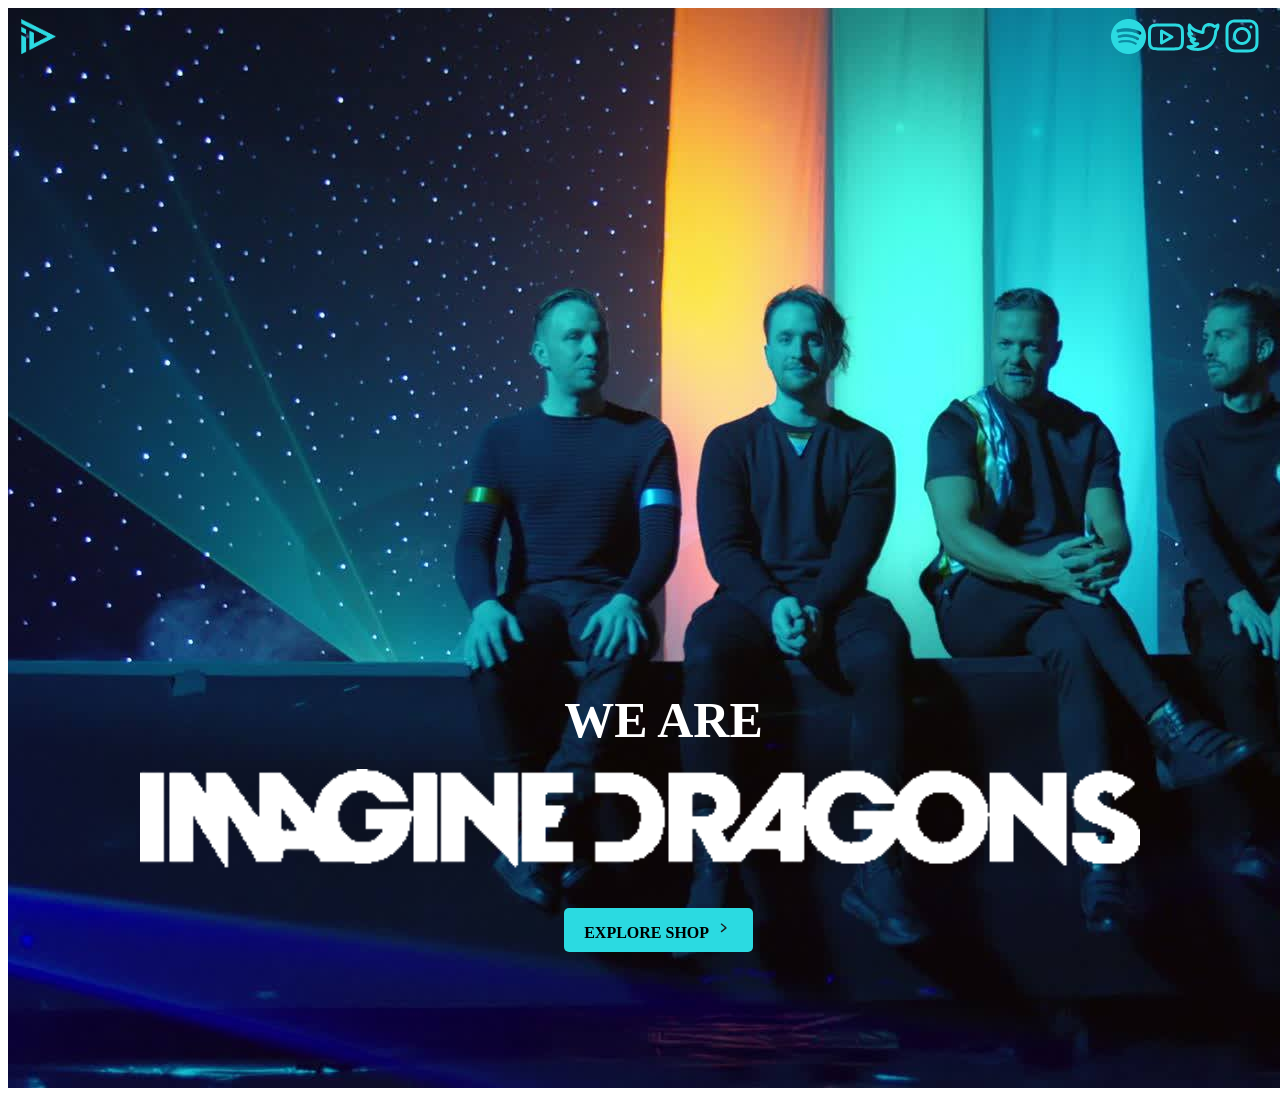
<file: Task05/index.html>
<!DOCTYPE html>
<html lang="en">
<head>
    <meta charset="UTF-8">
    <meta name="viewport" content="width=device-width, initial-scale=1.0">
    <style>
        .container {
          position: relative;
          text-align: center;
          color: white;
        }
        
        .centered {
          position: absolute;
          top: 75%;
          left: 50%;
          transform: translate(-50%, -50%);
        }

        .card {
            position: absolute;
            top: 1%;
            left: 1%;
        }

        .charset {
            position: absolute;
            top: 1%;
            right: 1%;
        }

        .class {
            position: absolute;
            top: 1%;
            right: 4%;
        }

        .content {
            position: absolute;
            top: 1%;
            right: 7%;
        }

        .en {
            position: absolute;
            top: 1%;
            right: 10%;
        }

        .com {
            top: 83%;
            left: 45%;
            color: black;
            font-size: 100px;
            padding: 10px 20px;
            border: none;
            border-radius: 5px;
            font-size: 16px;
            cursor: pointer;
        }


        .body{
            position: absolute;
            top: 63%;
            left: 44%;
            font-size: 50px;
        }

        .explore-button {
            background-color: #2BDAE1;
            color: black;
            padding: 10px 20px;
            text-align: center;
            text-decoration: none;
            display: inline-block;
            font-size: 16px;
            border: none;
            cursor: pointer;
            border-radius: 5px;
        }

        .alt {
            position: absolute;
            top: 83%;
            left: 44%;
        }


    </style>
</head>
<body>
    <div class="container"><img src="backdrop.png">
        <div class="centered"><img src="id_text.png" alt="dragons" width="1000" height="100"></div>
        <div class="card"><img src="logo.png" width="35" height="35"></div>
        <div class="charset"><a href="https://www.instagram.com/"><img src="instagram.svg"></a></div>
        <div class="class"><a href="https://twitter.com/"><img src="twitter.svg"></a></div>
        <div class="content"><a href="https://www.youtube.com"><img src="youtube.svg"></a></div>
        <div class="en"><a href="https://open.spotify.com/"><img src="spotify.png" width="35" height="35"></a></div>
        <div class="body"><b> WE ARE </b></div>
        <div class="alt"><a href="shop.html" class="explore-button"><b>EXPLORE SHOP</b> <img src="arrow-next.svg" width="20" height="20"></a></div>
    </div>
    
</body>
</html>
</file>
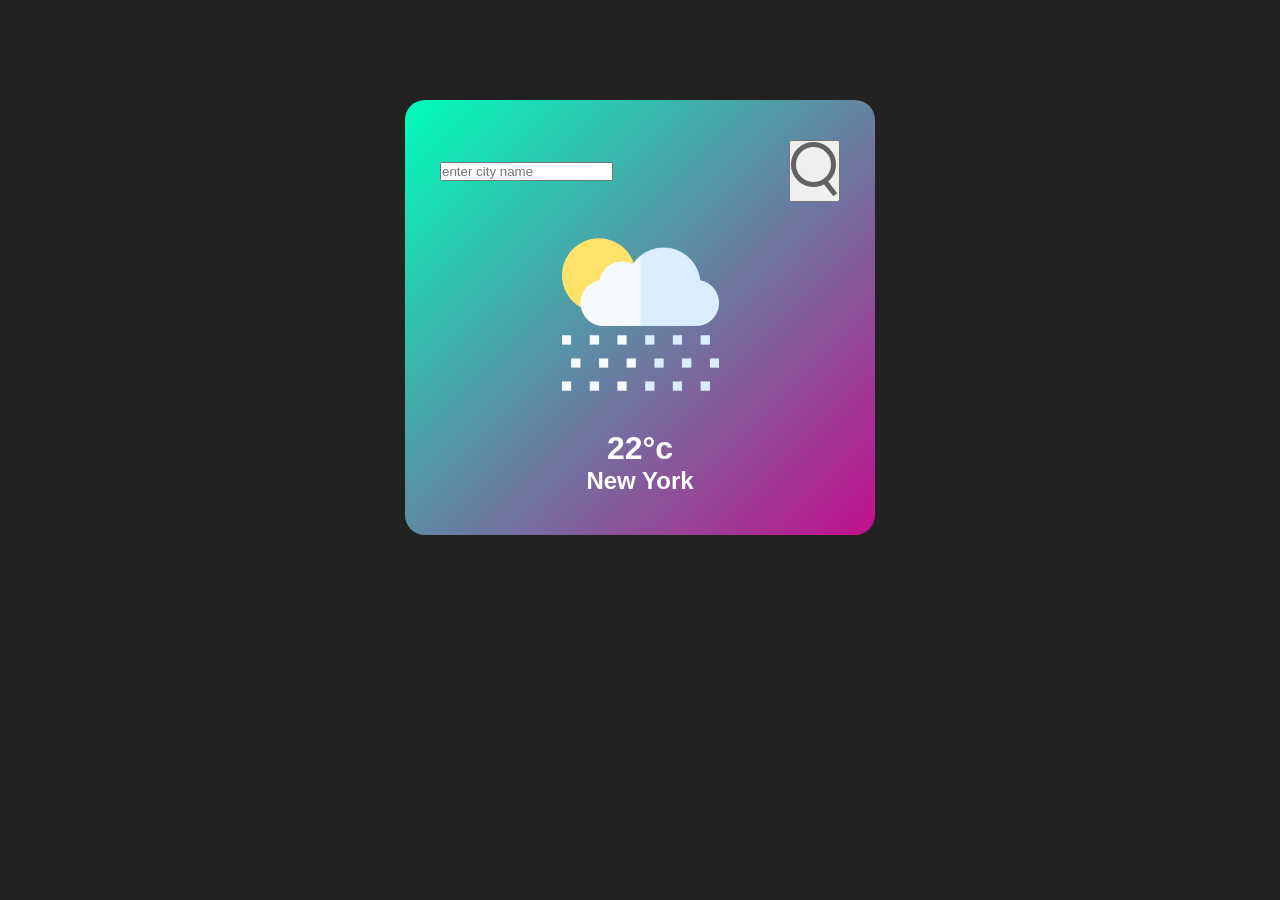
<file: Task07/index.html>
<!DOCTYPE html>
<html lang="en">
<head>
    <meta charset="UTF-8">
    <meta name="viewport" content="width=device-width, initial-scale=1.0">
    <title>Weather App</title>
    <link rel="stylesheet" href="style.css">
</head>
<body>
<div class="card">
    <div class="search">
        <input type="text" placeholder="enter city name" spellcheck="false">
        <button><img src="search.png"></button>
    </div> 
    <div class="weather">
        <img src="rain.png" class="weather-icon">
        <h1 class="temp">22°c</h1>
        <h2 class="city">New York</h2>
                </div>
            </div>
        </div>
    </div>

    <script>

    const apiKey = "74d502fa6cc02118736cfcbfa16a9be7";
    const apiUrl = "https://api.openweathermap.org/data/2.5/weather?units=metric&q=";

    const searchBox = document.querySelector(".search input");
    const searchBtn = document.querySelector(".search button");
    const weatherIcon = document.querySelector(".weather-icon");


    async function checkWeather(city){
        const response = await fetch(apiUrl + city + `&appid=${apiKey}`);
        var data = await response.json();

        console.log(data);

        document.querySelector(".city").innerHTML = data.name;
        document.querySelector(".temp").innerHTML = Math.round(data.main.temp) + "°c";

        if(data.weather[0].main == "Clouds"){
            weatherIcon.src = "clouds.png"
        }
        else if(data.weather[0].main == "Rain"){
            weatherIcon.src = "rain.png"
        }
        else if(data.weather[0].main == "Clear"){
            weatherIcon.src = "clear.png"
        }
        else if(data.weather[0].main == "Drizzle"){
            weatherIcon.src = "drizzle.png"
        }
        else if(data.weather[0].main == "Snow"){
            weatherIcon.src = "snow.png"
        }
        else if(data.weather[0].main == "Mist"){
            weatherIcon.src = "mist.png"
        }



    }

    searchBtn.addEventListener("click", ()=>{
        checkWeather(searchBox.value);
    })


    </script>
</body>
</html>
</file>
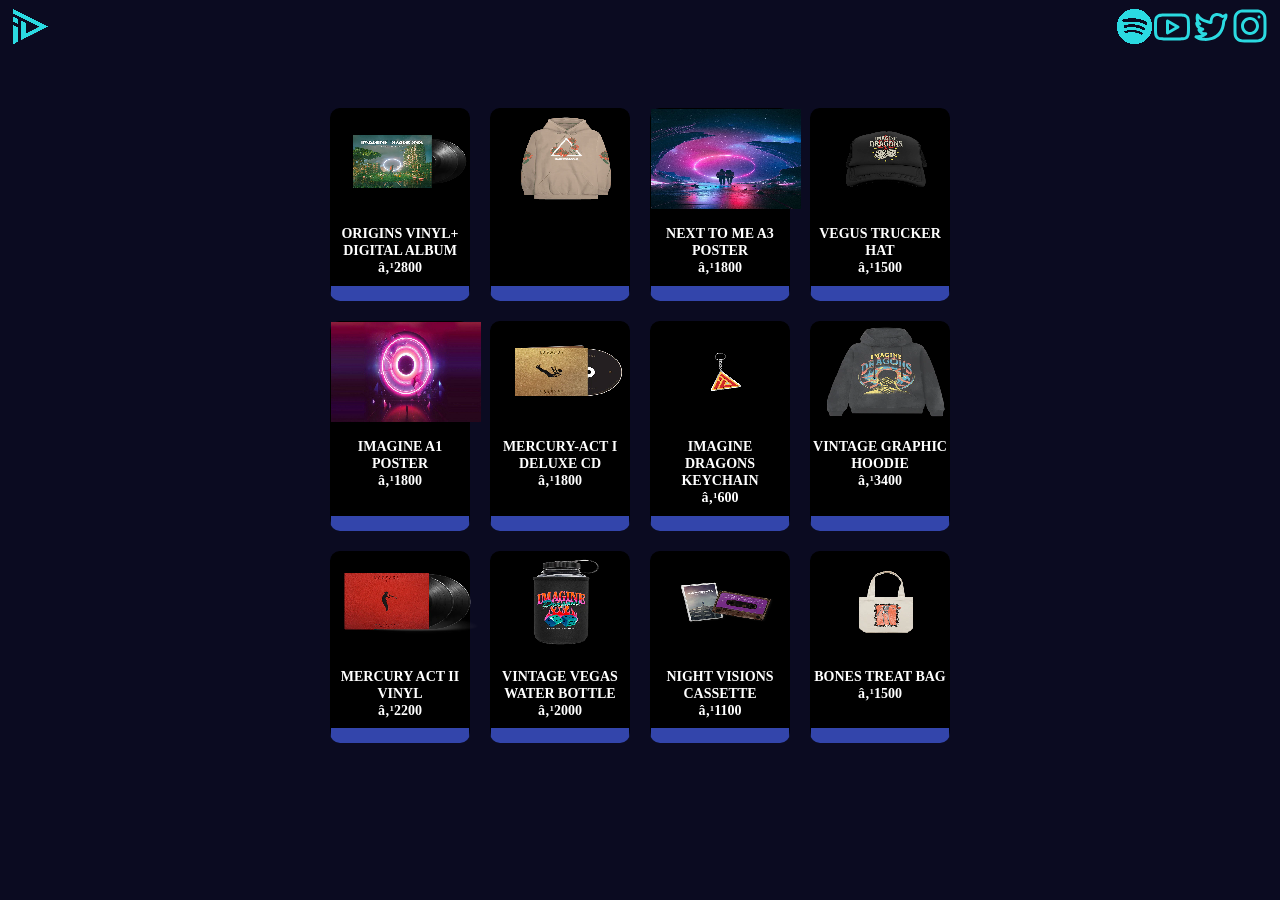
<file: Task05/shop.html>
<!DOCTYPE html>
<html>
<head>
<style>
* {
  box-sizing: border-box;
}
body{
  background: #0B0B21;
  background-position: center;
  background-size: cover;
  image-rendering: pixelated;
}
.column {
  float: left;
  width: 33.33%;
  padding: 10px;
  
 
}

.row::after {
  content: "";
  clear: both;
  display: table;
  
 
}


.flex-container {
  display: flex;
  justify-content: center;
  
}

.flex-container > div {
  border-radius: 10px;
  background-color:black ;
  width: 140px;
  margin: 10px;
  text-align: center;
  line-height: 17px;
  font-size: 7px;
  border:1px solid;
  border-bottom:15px solid #3345AB
}

.card {
  position: absolute;
  top: 1%;
  left: 1%;
}

.charset {
  position: absolute;
  top: 1%;
  right: 1%;
}

.class {
  position: absolute;
  top: 1%;
  right: 4%;
}

.content {
  position: absolute;
  top: 1%;
  right: 7%;
}

.en {
   position: absolute;
   top: 1%;
   right: 10%;
}

</style>
</head>
<body>
  <br><br><br><br><br>

<div class="flex-container">
  <div class="flex-item">
   
    <img src="origins_vinyl.png" alt="Album" width="150px" height="100px">
    
    <p><h1 style="color:White;" align="center"><b>ORIGINS VINYL+ DIGITAL ALBUM </b> 
    <br>₹2800</h1></p>
  </div>
  <div class="flex-item">
    <img src="floral_hoodie.png" alt="Hoodie" width="150px" height="100px">
    <p><h1 style="color:W  width: 140px;
      hite;" align="center"><b>FLORAL LOGO TAN HOODIE<br> ₹3200</b></h1></p>
   
  </div>
  <div class="flex-item">
    <img src="next_to_me_poster.png" alt="Poster" width="150px" height="100px">
    <p><h1 style="color:White;" align="center"><b>NEXT TO ME A3 POSTER<br> ₹1800</b></h1></p>
  </div>
  
  <div class="flex-item">
    <img src="cap.png" alt="Hat" width="150px" height="100px">
    <p><h1 style="color:White;" align="center"><b>VEGUS TRUCKER HAT<br> ₹1500</b></h1></p>
   
  </div>
  
  
</div>
<div class="flex-container">
  <div class="flex-item">
    <img src="imagine_poster.png" alt="poster" width="150px" height="100px">
    <p><h1 style="color:White;" align="center"><b>IMAGINE A1 POSTER<br> ₹1800</b></h1></p>
  </div>
  <div class="flex-item">
    <img src="mercury_I.png" alt="CD" width="150px" height="100px">
     <p><h1 style="color:White;" align="center"><b>MERCURY-ACT I DELUXE CD<br> ₹1800</b></h1></p>
  </div>
  <div class="flex-item">
    <img src="keychain.png" alt="Key chain" width="150px" height="100px">
     <p><h1 style="color:White;" align="center"><b>IMAGINE DRAGONS KEYCHAIN<br> ₹600</b></h1></p>
  </div>
  
  <div class="flex-item">
    <img src="vintage_hoodie.png" alt="hoodie" width="150px" height="100px">
     <p><h1 style="color:White;" align="center"><b>VINTAGE GRAPHIC HOODIE<br> ₹3400</b></h1></p>
  </div>
  
</div>

<div class="flex-container">
  <div class="flex-item">
    <img src="mercury_II.png" alt="Vinyl" width="150px" height="100px">
    <p><h1 style="color:White;" align="center"><b>MERCURY ACT II VINYL<br> ₹2200</b></h1></p>
  </div>
  <div class="flex-item">
    <img src="bottle.png" alt="Bottle" width="150px" height="100px">
    <p><h1 style="color:White;" align="center"><b>VINTAGE VEGAS WATER BOTTLE<br> ₹2000</b></h1></p>
  </div>
  <div class="flex-item">
    <img src="cassette.png" alt="Cassette" width="150px" height="100px">
    <p><h1 style="color:White;" align="center"><b>NIGHT VISIONS CASSETTE<br> ₹1100</b></h1></p>
  </div>
  
  <div class="flex-item">
    <img src="tote.png" alt="Bag" width="150px" height="100px">
    <p><h1 style="color:White;" align="center"><b>BONES TREAT BAG<br> ₹1500</b></h1></p>
  </div>
  
</div>

<div>
  <div class="card"><img src="logo.png" width="35" height="35"></div>
  <div class="charset"><a href="https://www.instagram.com/"><img src="instagram.svg"></a></div>
  <div class="class"><a href="https://twitter.com/"><img src="twitter.svg"></a></div>
  <div class="content"><a href="https://www.youtube.com"><img src="youtube.svg"></a></div>
  <div class="en"><a href="https://open.spotify.com/"><img src="spotify.png" width="35" height="35"></a></div>
</div>

</body>
</html>
</file>
<file: Task07/style.css>
*{
    margin: 0;
    padding: 0;
    font-family: 'Poppins', sans-serif;
    box-sizing: border-box;
}
body{
    background: #222;
}

.card{
    width: 90%;
    max-width: 470px;
    background: linear-gradient(135deg, #00feba, #c20f8d);
    color: #fff;
    margin: 100px auto 0;
    border-radius: 20px;
    padding: 40px 35px;
    text-align: center;
}
.search{
    width: 100%;
    display: flex;
    align-items: center;
    justify-content: space-between;
}
</file>
